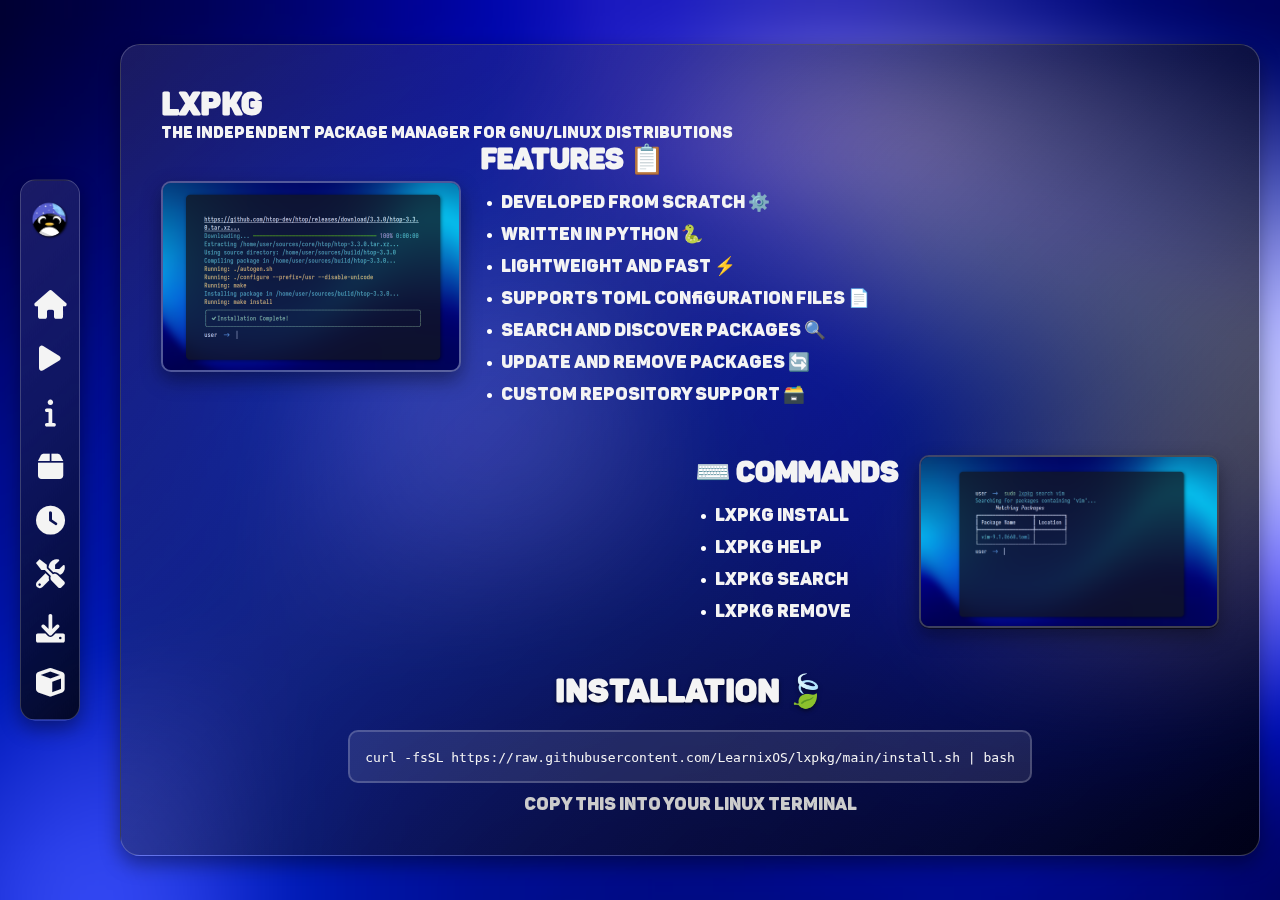
<file: lxpkg.html>
<!DOCTYPE html>
<html lang="en">
<head>
    <meta charset="UTF-8">
    <meta name="viewport" content="width=device-width, initial-scale=1.0">
    <title>LearnixOS | LXPKG</title>
    <link rel="stylesheet" href="styles.css">
    <link rel="icon" href="assets/images/favicon.png" type="image/png">
    <link rel="stylesheet" href="https://cdnjs.cloudflare.com/ajax/libs/font-awesome/6.0.0-beta3/css/all.min.css">
</head>
<body>
    <div class="page-wrapper">
        <!-- Sidebar -->
        <nav class="sidebar">
            <a href="index.html" class="logo-link"><img src="assets/images/logo.png" alt="LearnixOS Logo" class="logo"></a>
            <a href="index.html" :class="{ 'active': currentPage === 'index' }"><i class="fas fa-home"></i></a>
            <a href="lxostube.html" :class="{ 'active': currentPage === 'index' }"><i class="fas fa-play"></i></a>
            <a href="about.html" :class="{ 'active': currentPage === 'about' }"><i class="fas fa-info"></i></a>
            <a href="repo.html" :class="{ 'active': currentPage === 'repo' }"><i class="fas fa-box"></i></a>
            <a href="changelog.html" :class="{ 'active': currentPage === 'changelog' }"><i class="fas fa-clock"></i></a>
            <a href="slimtools.html" :class="{ 'active': currentPage === 'slimtools' }"><i class="fas fa-tools"></i></a>
            <a href="download.html" :class="{ 'active': currentPage === 'download' }"><i class="fas fa-download"></i></a>
            <a href="lxpkg.html" :class="{ 'active': currentPage === 'lxpkg' }"><i class="fas fa-cube"></i></a>
        </nav>

        <!-- Main Content -->
        <div class="content-wrapper">
            <header>
                <h1>LXPKG</h1>
                <p class="subtitle">The independent Package Manager for Gnu/Linux Distributions</p>
            </header>

            <!-- Showcase Section -->
            <section class="showcase">
                <div class="showcase-item">
                    <div class="image">
                        <img src="assets/images/lxpkg1.png" alt="Screenshot 1">
                    </div>
                    <div class="info">
                        <h2>Features 📋</h2>
                        <ul>
                            <li>Developed from Scratch ⚙️</li>
                            <li>Written in Python 🐍</li>
                            <li>Lightweight and Fast ⚡</li>
                            <li>Supports TOML Configuration Files 📄</li>
                            <li>Search and Discover Packages 🔍</li>
                            <li>Update and Remove Packages 🔄</li>
                            <li>Custom Repository Support 🗃️</li>
                        </ul>
                    </div>
                </div>

                <div class="showcase-item reverse">
                    <div class="image">
                        <img src="assets/images/lxpkg2.png" alt="Screenshot 2">
                    </div>
                    <div class="info">
                        <h2>⌨️ Commands</h2>
                        <ul>
                            <li>lxpkg install</li>
                            <li>lxpkg help</li>
                            <li>lxpkg search</li>
                            <li>lxpkg remove</li>
                        </ul>
                    </div>
                </div>
            </section>

            <!-- Installation Section -->
            <section class="installation">
                <h2 class="installation-title">INSTALLATION 🍃</h2>
                <div class="code-block">
                    <code>curl -fsSL https://raw.githubusercontent.com/LearnixOS/lxpkg/main/install.sh | bash</code>
                </div>
                <p class="terminal-instruction">Copy this into your Linux Terminal</p>
            </section>
        </div>
    </div>
</body>
</html>
</file>
<file: styles.css>
/* Reset styles */
* {
    margin: 0;
    padding: 0;
    box-sizing: border-box;
}

@font-face {
    font-family: 'panton';
    src: url('assets/fonts/panton.ttf') format('truetype');
}

body {
    font-family: 'panton', sans-serif;
    background: url('assets/images/background.png') no-repeat center center fixed;
    background-size: cover;
    color: #f4f4f4;
    min-height: 100vh;
    display: flex;
    justify-content: center;
    align-items: center;
    padding: 20px;
    overflow-x: hidden; /* Prevent horizontal scrolling */
}

/* Page Wrapper */
.page-wrapper {
    width: 100%;
    min-height: 90vh;
    display: flex;
}

/* Sidebar */
.sidebar {
    position: fixed;
    left: 20px;
    top: 50%;
    transform: translateY(-50%);
    width: 60px;
    height: auto;
    background: rgba(0, 0, 0, 0.6);
    backdrop-filter: blur(10px);
    border-radius: 15px;
    padding: 20px 0;
    display: flex;
    flex-direction: column;
    align-items: center;
    gap: 20px;
    box-shadow: 0 8px 20px rgba(0, 0, 0, 0.4);
    border: 1px solid rgba(255, 255, 255, 0.2);
    background: linear-gradient(135deg, rgba(255, 255, 255, 0.1), rgba(0, 0, 0, 0.8));
    transition: transform 0.3s ease, box-shadow 0.3s ease;
}

.sidebar:hover {
    transform: translateY(-50%) scale(1.05);
    box-shadow: 0 12px 25px rgba(0, 0, 0, 0.6);
}

.sidebar .logo {
    width: 40px;
    height: auto;
    margin-bottom: 20px;
    transition: transform 0.3s ease;
}

.sidebar .logo:hover {
    transform: scale(1.1);
}

.sidebar a {
    color: #f4f4f4;
    font-size: 1.8em;
    text-decoration: none;
    transition: all 0.3s ease;
}

.sidebar a:hover {
    transform: scale(1.2);
    color: #fff;
    text-shadow: 0 0 10px rgba(255, 255, 255, 0.5);
}

.sidebar a.active {
    color: #fff;
    background: rgba(255, 255, 255, 0.2);
    border-radius: 10px;
    padding: 5px;
}

/* Content Wrapper */
.content-wrapper {
    flex-grow: 1;
    background: rgba(0, 0, 0, 0.6);
    border-radius: 20px;
    padding: 40px;
    margin-left: 100px;
    margin-right: 0;
    backdrop-filter: blur(10px);
    box-shadow: 0 8px 20px rgba(0, 0, 0, 0.4);
    border: 1px solid rgba(255, 255, 255, 0.2);
    background: linear-gradient(135deg, rgba(255, 255, 255, 0.1), rgba(0, 0, 0, 0.8));
    width: calc(100% - 100px);
}

/* Hero Section */
.hero {
    text-align: center;
    margin-bottom: 40px;
}

.hero h1 {
    font-size: 2.5em;
    margin-bottom: 20px;
    text-shadow: 0 2px 4px rgba(0, 0, 0, 0.5);
}

.hero p {
    font-size: 1.2em;
    margin-bottom: 20px;
}

.btn {
    display: inline-block;
    padding: 12px 25px;
    background: rgba(255, 255, 255, 0.2);
    color: #fff;
    text-decoration: none;
    border-radius: 10px;
    transition: all 0.3s ease;
    border: 1px solid rgba(255, 255, 255, 0.3);
}

.btn:hover {
    background: rgba(255, 255, 255, 0.3);
    transform: translateY(-2px);
}

/* Features Section */
.features h2 {
    font-size: 2em;
    text-align: center;
    margin-bottom: 30px;
}

.feature-grid {
    display: grid;
    grid-template-columns: repeat(auto-fit, minmax(250px, 1fr));
    gap: 20px;
}

.feature-card {
    background: rgba(255, 255, 255, 0.1);
    padding: 20px;
    border-radius: 15px;
    text-align: center;
    transition: transform 0.3s ease;
    border: 1px solid rgba(255, 255, 255, 0.2);
}

.feature-card:hover {
    transform: scale(1.05);
}

.feature-card img {
    width: 100%;
    max-width: 150px;
    border-radius: 10px;
    margin-bottom: 15px;
}

.feature-card h3 {
    font-size: 1.5em;
    margin-bottom: 10px;
}

.feature-card p {
    font-size: 1em;
}

/* Mission Section */
.mission {
    text-align: center;
    margin-bottom: 40px;
}

.mission h2 {
    font-size: 2em;
    margin-bottom: 20px;
    color: #fff;
    text-shadow: 0 2px 4px rgba(0, 0, 0, 0.5);
}

.mission p {
    font-size: 1.2em;
    margin-bottom: 20px;
    color: #ddd;
    line-height: 1.6;
}

/* Community Section */
.community {
    text-align: center;
    margin-top: 40px;
}

.community h2 {
    font-size: 2em;
    margin-bottom: 20px;
}

.community p {
    font-size: 1.2em;
    margin-bottom: 20px;
}

.community .social-links {
    display: flex;
    justify-content: center;
    gap: 20px;
}

.community .social-link {
    display: flex;
    align-items: center;
    gap: 10px;
    color: #fff;
    text-decoration: none;
    font-size: 1.2em;
    transition: transform 0.3s ease, color 0.3s ease;
}

.community .social-link:hover {
    color: #0080FF;
    transform: scale(1.1);
}

/* LXPKG Styles */
.showcase {
    display: flex;
    flex-direction: column;
    gap: 40px;
}

.showcase-item {
    display: flex;
    align-items: center;
    gap: 20px;
    flex-wrap: wrap;
}

.showcase-item.reverse {
    flex-direction: row-reverse;
}

.showcase-item .image img {
    width: 100%;
    max-width: 300px;
    height: auto;
    border-radius: 10px;
    object-fit: cover;
    box-shadow: 0 8px 20px rgba(0, 0, 0, 0.4);
    backdrop-filter: blur(10px);
    border: 2px solid rgba(255, 255, 255, 0.2);
    transition: transform 0.3s ease;
}

.showcase-item .image img:hover {
    transform: scale(1.05);
}

.showcase-item .info h2 {
    font-size: 1.8em;
    margin-bottom: 15px;
}

.showcase-item .info ul {
    list-style-type: none;
    padding-left: 20px;
}

.showcase-item .info ul li {
    font-size: 1.1em;
    margin-bottom: 10px;
    position: relative;
}

.showcase-item .info ul li:before {
    content: "•";
    color: #fff;
    position: absolute;
    left: -15px;
}

/* Installation Section */
.installation {
    text-align: center;
    margin-top: 40px;
}

.installation-title {
    font-size: 2em;
    margin-bottom: 20px;
    text-shadow: 0 2px 4px rgba(0, 0, 0, 0.5);
}

.code-block {
    background: rgba(255, 255, 255, 0.1);
    padding: 15px;
    border-radius: 10px;
    display: inline-block;
    margin-bottom: 10px;
    border: 2px solid rgba(255, 255, 255, 0.2);
}

.terminal-instruction {
    font-size: 1.1em;
    color: #ccc;
}

/* Repo Styles */
.header-controls {
    display: flex;
    justify-content: space-between;
    align-items: center;
    width: 100%;
    max-width: 800px;
    margin: 0 auto 15px;
}

.back-button {
    background-color: rgba(255, 255, 255, 0.1);
    border: none;
    border-radius: 10px;
    padding: 8px 12px;
    cursor: pointer;
    transition: transform 0.3s ease, background-color 0.3s ease;
    display: none;
    margin-right: auto;
}

.back-button.visible {
    display: block;
}

.back-button i {
    font-size: 1.2em;
    color: #ccc;
}

.back-button:hover {
    transform: scale(1.05);
    background-color: rgba(255, 255, 255, 0.2);
}

.search-bar {
    width: 100%;
    max-width: 120px;
    transition: width 0.3s ease;
}

.search-bar input {
    width: 100%;
    padding: 8px;
    font-size: 0.9em;
    border-radius: 10px;
    border: none;
    background-color: rgba(255, 255, 255, 0.1);
    color: #fff;
    font-family: 'panton', sans-serif;
}

.search-bar input:focus {
    width: 100%;
    max-width: 250px;
    outline: none;
}

.directory {
    font-size: 1em;
    color: #ccc;
    margin-bottom: 15px;
    opacity: 0;
    animation: fadeIn 1s forwards;
    text-align: center;
}

@keyframes fadeIn {
    to {
        opacity: 1;
    }
}

.file-list {
    list-style-type: none;
    padding: 0;
    width: 100%;
    max-width: 800px;
    margin: 0 auto;
    max-height: 600px;
    overflow-y: auto;
}

.file-list::-webkit-scrollbar {
    width: 8px;
}

.file-list::-webkit-scrollbar-track {
    background: rgba(255, 255, 255, 0.1);
    border-radius: 10px;
}

.file-list::-webkit-scrollbar-thumb {
    background: rgba(255, 255, 255, 0.3);
    border-radius: 10px;
}

.file-list::-webkit-scrollbar-thumb:hover {
    background: rgba(255, 255, 255, 0.5);
}

.file-item {
    display: flex;
    align-items: center;
    padding: 15px;
    border-radius: 10px;
    background-color: rgba(255, 255, 255, 0.1);
    transition: transform 0.3s ease, background-color 0.3s ease;
    margin-bottom: 10px;
}

.file-item:hover {
    transform: scale(1.01);
    background-color: rgba(255, 255, 255, 0.2);
}

.file-item .folder-icon {
    font-size: 1.2em;
    margin-right: 10px;
    color: #ccc;
}

.file-item .file-name {
    font-size: 1em;
    color: #ccc;
    word-break: break-word;
}

.file-content {
    margin-top: 15px;
    width: 100%;
    max-width: 800px;
    position: relative;
    margin: 0 auto;
}

.file-content pre {
    background-color: rgba(255, 255, 255, 0.1);
    border-radius: 10px;
    padding: 10px;
    overflow-x: auto;
    text-align: left;
    font-size: 0.9em;
}

.copy-button {
    position: absolute;
    top: 10px;
    right: 10px;
    background-color: rgba(255, 255, 255, 0.1);
    border: none;
    border-radius: 5px;
    padding: 8px;
    cursor: pointer;
    transition: background-color 0.3s ease;
    display: none;
}

.copy-button.visible {
    display: block;
}

.copy-button:hover {
    background-color: rgba(255, 255, 255, 0.2);
}

/* Call-to-Action Section */
.call-to-action {
    text-align: center;
    margin-top: 40px; /* Adds space between the main content and the button */
}

.call-to-action .btn {
    display: inline-block;
    padding: 15px 30px;
    background: rgba(255, 255, 255, 0.2);
    color: #fff;
    text-decoration: none;
    border-radius: 10px;
    transition: all 0.3s ease;
    border: 1px solid rgba(255, 255, 255, 0.3);
    font-size: 1.2em;
}

.call-to-action .btn:hover {
    background: rgba(255, 255, 255, 0.3);
    transform: translateY(-2px);
}

/* Responsive Design */
@media (max-width: 767px) {
    body {
        padding: 10px;
    }

    .sidebar {
        width: 100%;
        height: 60px;
        top: 0;
        left: 0;
        flex-direction: row;
        justify-content: space-around;
        padding: 10px;
        transform: none;
    }

    .sidebar .logo {
        width: 40px; 
        height: auto;
        margin: 10px auto; 
        display: block; 
    }
    
    .content-wrapper {
        margin-left: 0;
        margin-top: 80px;
        width: 100%;
    }

    .showcase-item {
        flex-direction: column;
        align-items: center;
        gap: 20px;
    }

    .showcase-item .image img {
        max-width: 100%;
    }

    .search-bar {
        max-width: 150px;
    }

    .search-bar input:focus {
        max-width: 200px;
    }

    .file-list {
        max-height: 400px;
    }
}
</file>
